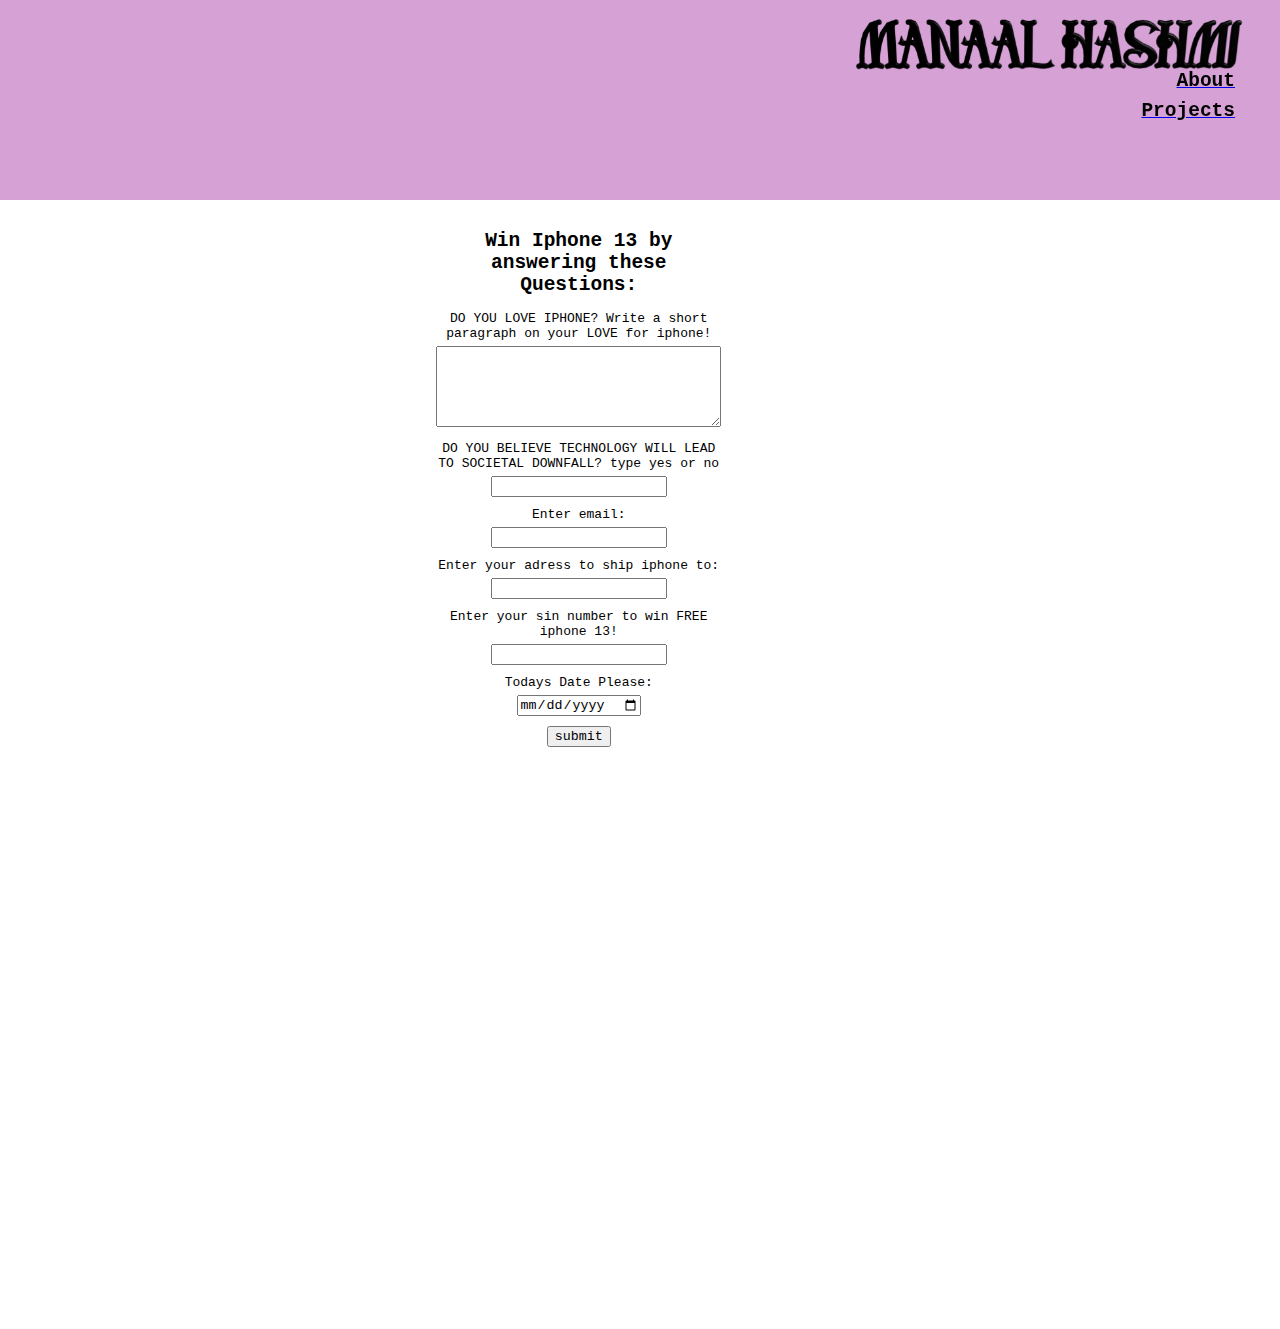
<file: manaalWebsite/contact.html>
<!DOCTYPE html>
<html lang="en">
<head>
    <meta charset="UTF-8">
    <meta name="viewport" content="width=device-width, initial-scale=1.0">
    <link rel="stylesheet" type="text/css" href="contact.css">
    <title>Go Away</title>
    <link rel="icon" type="imageIcon" href="favicon.png">
</head>
<body>
        
    
    <div class="grid-parent">
        
        <div class="banner-header"> 
            <h1>&nbsp;</h1>
            <h1>&nbsp;</h1>
            <h1>&nbsp;</h1>
            <h1>&nbsp;</h1>
        </div>
        
    <header>
        
        <a href ="index.html">
            <img src="logoname copy 2.png" alt = "Main page logo Manaal Hashmi" >
        </a>
        
        <nav>
            <ul >
                <li><a href ="about.html"><h2 >About</h2></a></li>
                <li ><a href ="projects.html"><h2 >Projects</h2></a></li>
                
            </ul>
        </nav>    
    </header>
    <main>
        <center>
        <div class="questionForm-container">
            <form id="questionForm" action="#">
                <p>&nbsp;</p>
                <p>&nbsp;</p>
                <h2>Win Iphone 13 by answering these Questions:</h2>
                <p>&nbsp;</p>
                <div class="input-container">
					<label for="questionOne">DO YOU LOVE IPHONE? Write a short paragraph on your LOVE for iphone!</label>
                    <textarea id="para" name="para" rows="5" cols="33"></textarea>
				</div>
                <div class="input-container">
					<label for="questionTwo">DO YOU BELIEVE TECHNOLOGY WILL LEAD TO SOCIETAL DOWNFALL? type yes or no</label>
					<input type="downFall" id="downFall" name="downFall" />
				</div>
                
                <div class="input-container">
					<label for="questionThree">Enter email:</label>
                    <input type="email" id="email" name="email" />
				</div>
                <div class="input-container">
					<label for="questionFour">Enter your adress to ship iphone to:</label>
					<input type="adress" id="adress" name="adress" />
                   
				</div>
                <div class="input-container">
					<label for="questionFiveSin"> Enter your sin number to win FREE iphone 13!</label>
					<input type="sinNum" id="sinNum" name="sinNum"/>
          
				</div>
                <div class="input-container">
					<label for="questionSixDate">Todays Date Please:</label>
					<input type="date" id="date" name="date" pattern="\d{4}-\d{2}-\d{2}"/>
          
				</div>
                <div class="button-container">
					<input id="submitButton" type="submit" value="submit"/>
				</div>
                <p>&nbsp;</p>
                <div id="message"></div> 
            </form>
        </div>
    </center>

    </main>
    <script src="contact.js"></script>     
</body>
</html>
</file>
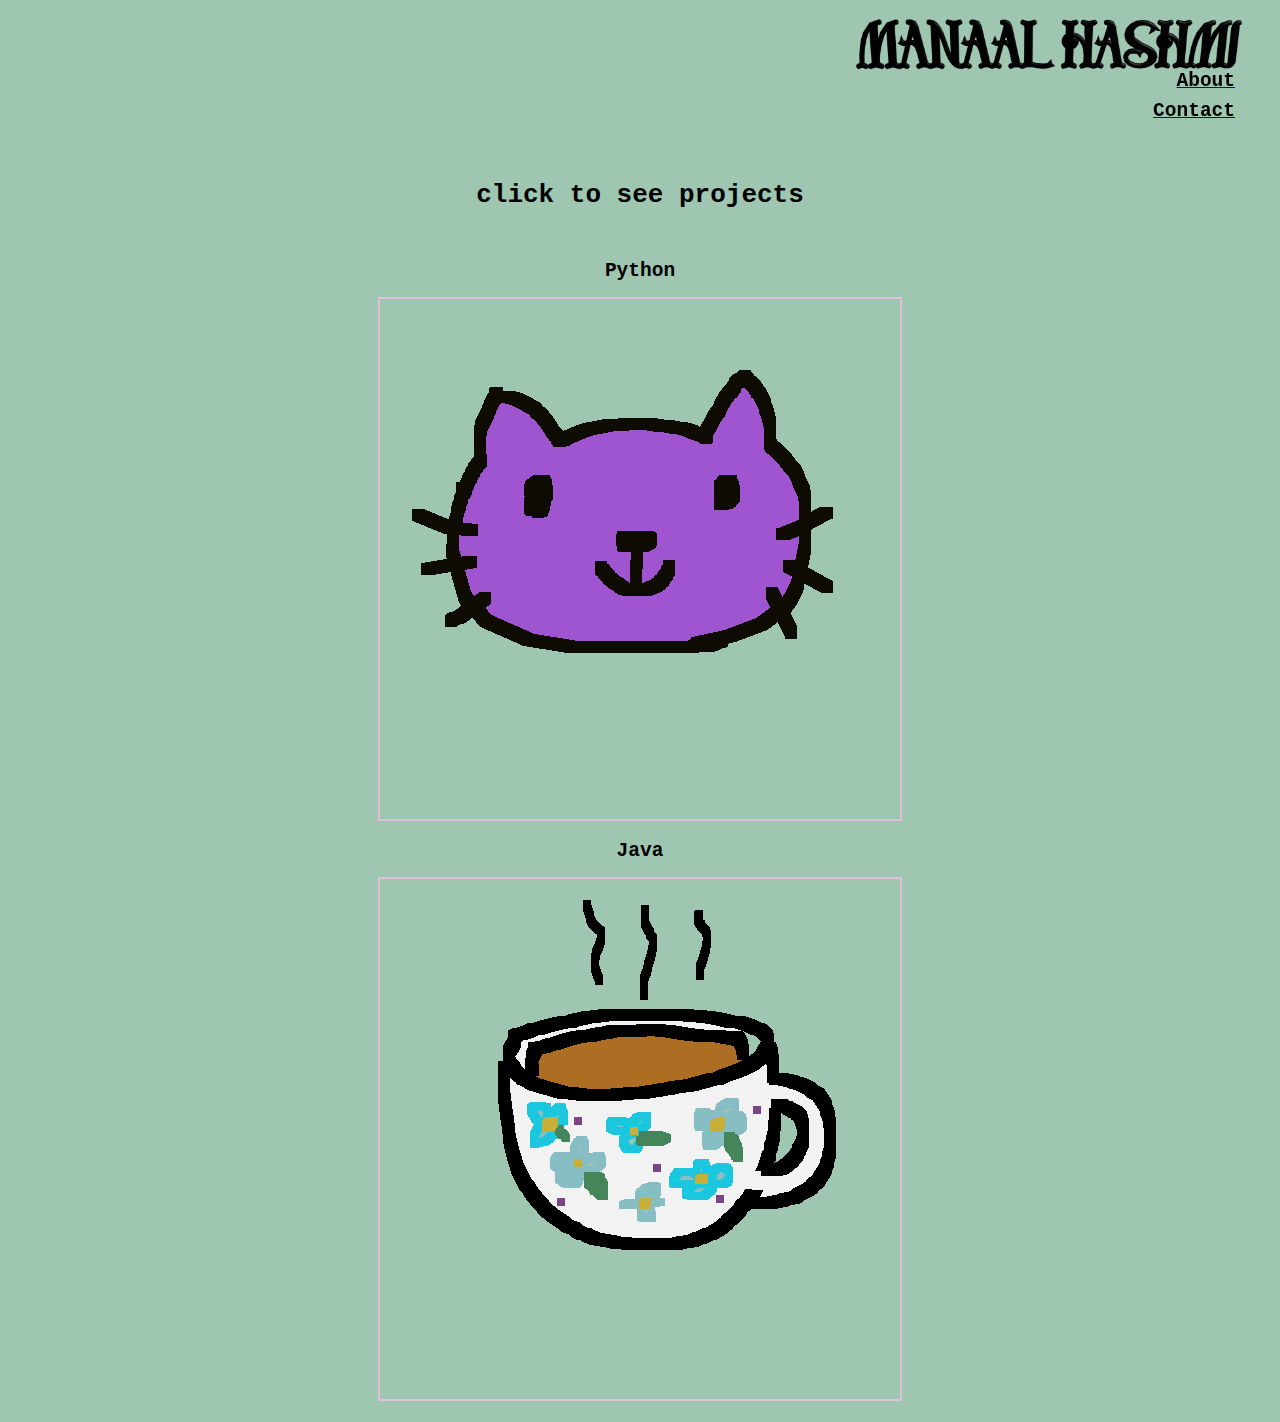
<file: manaalWebsite/projects.html>
<!DOCTYPE html>
<html lang="en">
<head>
    <meta charset="UTF-8">
    <meta name="viewport" content="width=device-width, initial-scale=1.0">
    <link rel="stylesheet" type="text/css" href="projects.css">
    <title>Manaal Projects</title>
    <link rel="icon" type="imageIcon" href="favicon.png">
</head>
<body>
    <header>
        
        <a href ="index.html">
            <img src="logoname copy 2.png" alt = "Main page logo Manaal Hashmi" >
        </a>
        
        <nav>
            <ul>
                <li ><a href ="about.html"><h2 >About</h2></a></li>
                <li ><a href ="contact.html"><h2>Contact</h2></a></li>
                
            </ul>
        </nav>
        <h1>&nbsp;</h1>
        <h1>&nbsp;</h1>
        <h1>click to see projects</h1>
    </header>
    <main>
        <center>
            <h2>
                Python
            </h2>
        </center>
        <center>
            <a href = "https://github.com/manaa1H/python">
                <img src="cat.png" alt="rip off github cat">
            </a>
        </center>
        <center>
            <h2>
                Java
            </h2>
        </center>
        <center>
            <a href = "https://github.com/manaa1H/java">
                <img src="coffeeJava.png" alt="coffee cup">
            </a>
        </center>
    
    </main>
</body>

</html>
</file>
<file: manaalWebsite/contact.css>
body, h1, h2, p, ul, li {
    margin: 0;
    padding: 0;
    color: #000;
}
*{
    font-family: monospace;
}
header {
    width: 100%;
    overflow: hidden;
}


header img {
    position: fixed;
    top: 10px;
    right: 30px;
    object-fit: cover;
    width: 400px;
    height: auto;
}

header img:hover{
    border-color: plum;
    background-color: plum;
}

.grid-parent {
    display: grid;
    grid-template-rows: 200px repeat(2, 2fr);
    grid-template-columns: repeat(5, 1fr);
}

.banner-header{
    grid-area: 1 / 1 / 1/ 6;
    background-color: rgb(214, 162, 214);
    padding:20px;
    text-align: center;
}
nav ul {
    list-style-type: none;
}

nav li {
    text-decoration: none;
    position: fixed;
    object-fit: cover;
    font-family: monospace;
}

nav li:nth-child(1) {
    top: 70px;
    right: 45px;
}

nav li:nth-child(2) {
    top: 100px;
    right: 45px;
}
nav li:hover{
    border-color: plum;
    background-color: plum;
}
main {
    text-align: center;
    align-items: center;
    display: flex;
    
}

h1.banner-text { /*atribute selector*/
    font-family: monospace;
}
.questionForm-container{
    display: flex;
	justify-content: center;
    align-items: center; 
    padding-left: 250px;
    /*fix this and add a border*/
}
.input-container {
    display: block; 
    margin-bottom: 10px; 
}
.input-container label {
    display: block; 
    margin-bottom: 5px; 
}
#message-panel {
	margin-top: 14px;
	text-align: center;
	padding: 9px;
	border-radius: 5px;
    /* direct copy change this*/
}
#button-container{
    background-color: #000;
    color:white;
    border-radius: 10px;
    font-family: monospace;

}
#button-container:hover{
    border-color: rgb(203, 138, 203);
    background-color: rgb(103, 46, 103);
}
</file>
<file: manaalWebsite/projects.css>
body, h1, h2, p, ul, li {
    margin: 0;
    padding: 0;
    color:black;
}

body {
    margin: 0;
    padding: 0;
    background-color: #9ec6b0; 
}

header {
    width: 100%;
    overflow: hidden;
    text-align: center;
    margin-top: 120px;
}

header img {
    position: absolute;
    top: 10px;
    right: 30px;
    object-fit: cover;
    width: 400px;
    height: auto;
    border:none;
}
header img:hover{
    border-color: plum;
    background-color: plum;
}

nav ul {
    list-style-type: none;
}

nav li {
    text-decoration: none;
    position: fixed;
    object-fit: cover;
    font-family: monospace;
}

nav li:nth-child(1) {
    top: 70px;
    right: 45px;
}

nav li:nth-child(2) {
    top: 100px;
     right: 45px;
}
nav li:hover{
    border-color: plum;
    background-color: plum;
}
main {
    margin-top: 50px;
    text-align: center;
}

hr {
    top: 300px;
}

center h2 {
    font-family: monospace;
}
h1{
    font-family: monospace;
}
center img {
    width: auto;
    max-width: 100%;
    padding: 10px; /* Add padding */
    margin: 15px; /* Add margin */
    border: 2px solid #dcc1d9; 
}
center img:hover{
    border-color: rgb(126, 0, 120);
}
video {
    width: 600px;
    height: auto;
    margin: 15px 0;
}

center p {
    font-family: monospace;
}
</file>
